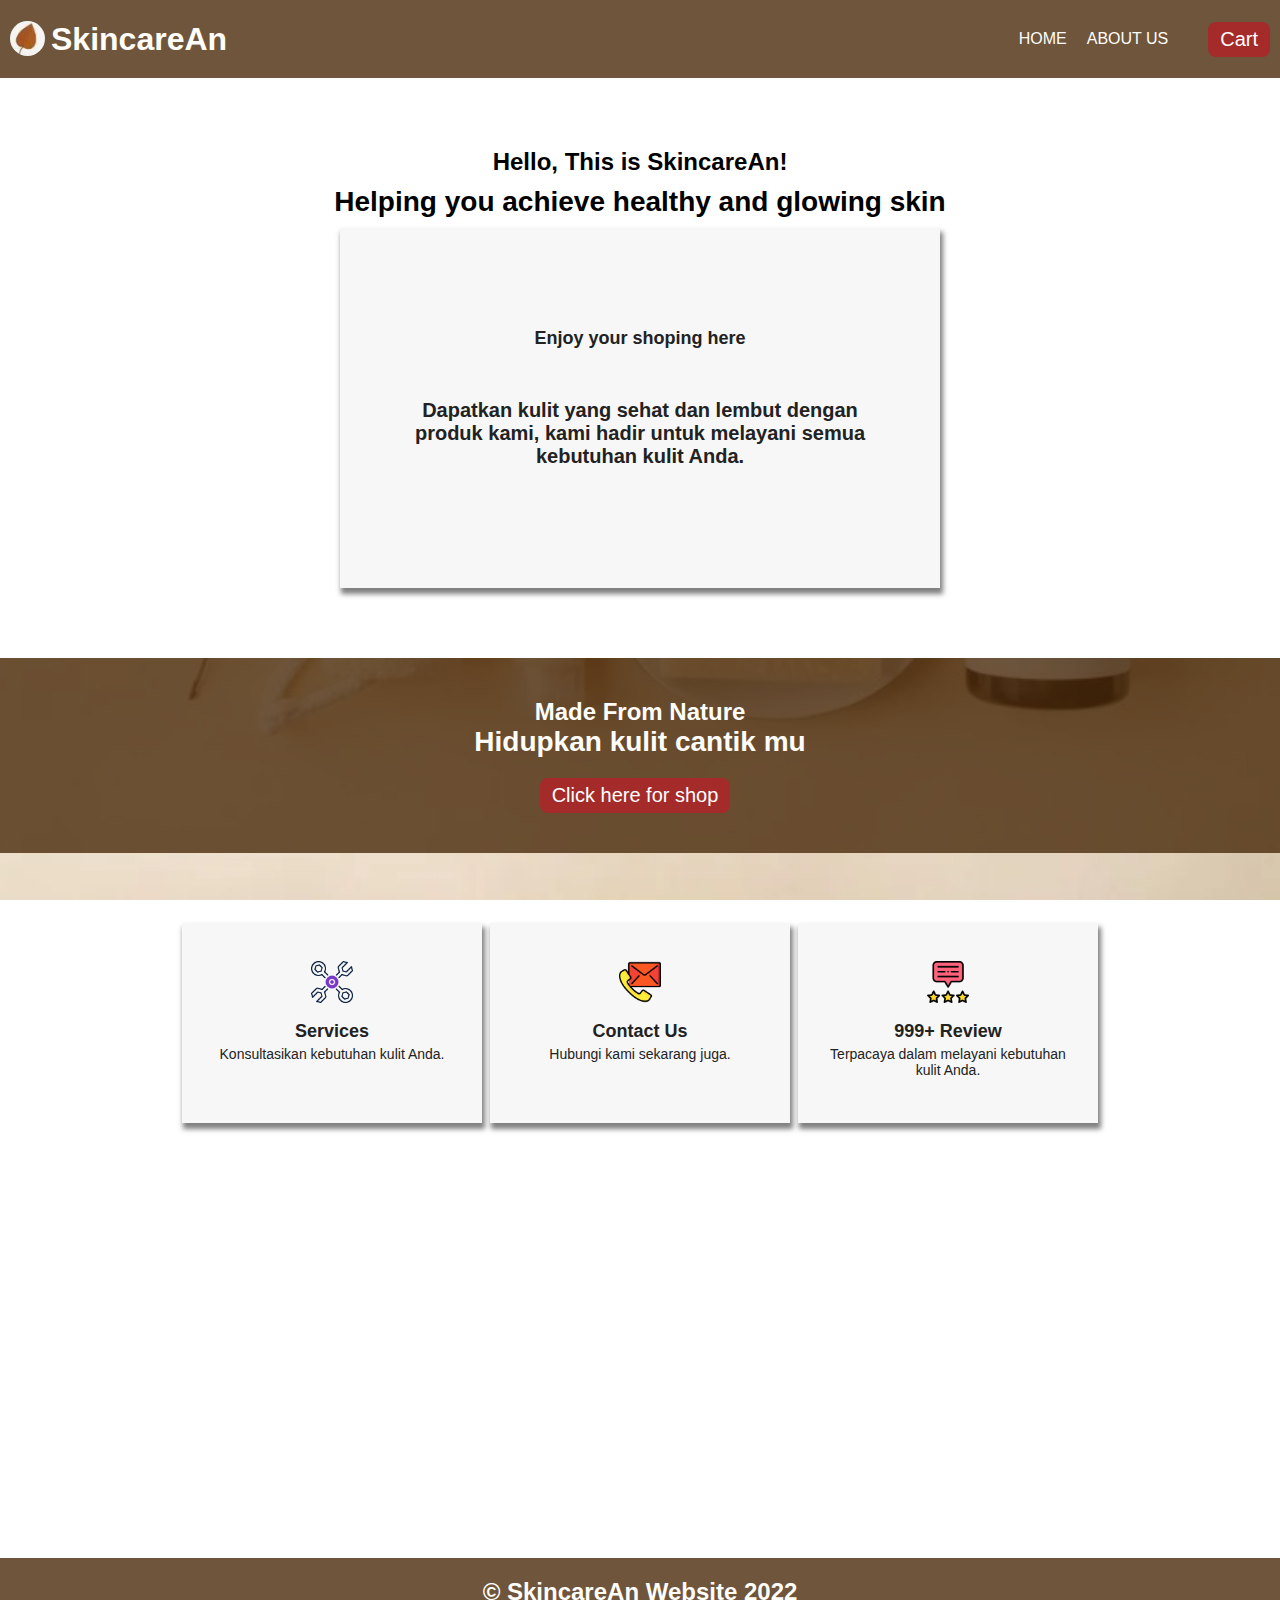
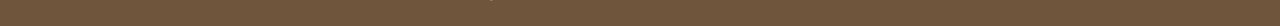
<file: index.html>
<!DOCTYPE html>
<html lang="en">
	<head>
		<meta charset="utf-8" />
		<link rel="icon" href="%PUBLIC_URL%/favicon.ico" />
		<meta http-equiv="X-UA-Compatible" content="IE=edge"
		<meta name="description" content="SkincareAn's website to inform our services and product">
		<meta name="viewport" content="width=device-width, initial-scale=1" />
		<title>SkincareAn</title>
		<link rel="stylesheet" href="style.css"/>
	</head>
	<body>
		<header>
			<div class="logo">
				<img src="assetk/logob.webp" alt="logo" class="logo-img" />
				<h1 class="logo-title">SkincareAn</h1>
			</div>
			
			<nav>
				<ul>
					<li><a href="#home">HOME</a></li>
					<li><a href="#jasa">ABOUT US</a></li>
				</ul>
			</nav>
			<button class="btn-cta" onclick="redirInstagram()">Cart</button>
		</header>
		<div class="container">
			<div class="intro">
				<p class="title" id="home">Hello, This is SkincareAn!</p>
				<p class="description">Helping you achieve healthy and glowing skin</p>
				<div class="des">
					<p class="desk">Enjoy your shoping here</p>
					<p class="desc">Dapatkan kulit yang sehat dan lembut dengan produk kami, kami hadir untuk melayani semua kebutuhan kulit Anda.</p>
				 </div>
			</div>
		</div>
		<div class="parallax">
			<div class="tentang">
				<p class="title">Made From Nature</p>
				<p class="description">Hidupkan kulit cantik mu</p>
				<div class="mt-10">
					<button class="btn-cta" onclick="redirWhatsapp()">Click here for shop</button>
				</div>
			</div>
			<div class="container">
					<div class="card" id="jasa">
						<div class="card-item">
							<img src="assetk/ikons.webp" alt="icon 1" class="icon"/>
							<p class="card-title">Services</p>
							<p class="card-description">Konsultasikan kebutuhan kulit Anda.</p>
						</div>
						<div class="card-item">
							<img src="assetk/ikonk.webp" alt="icon 2"  class="icon"/>
							<p class="card-title">Contact Us</p>
							<p class="card-description">Hubungi kami sekarang juga.</p>
						</div>
						<div class="card-item">
							<img src="assetk/ikonr.webp" alt="icon 3"  class="icon"/>
							<p class="card-title">999+ Review</p>
							<p class="card-description">Terpacaya dalam melayani kebutuhan kulit Anda.</p>
						</div>
					</div>
			</div>
		</div>
		<footer>
			<p class="title">&copy; SkincareAn Website 2022</p>
		</footer>
		
		<script>
			function redirInstagram() {
				window.location.href = "https://instagram.com/skincareby.an"
			}
			
			function redirWhatsapp() {
				window.location.href = "https://wa.me/+6285781475951"
			}
		</script>
	</body>
</html>
</file>
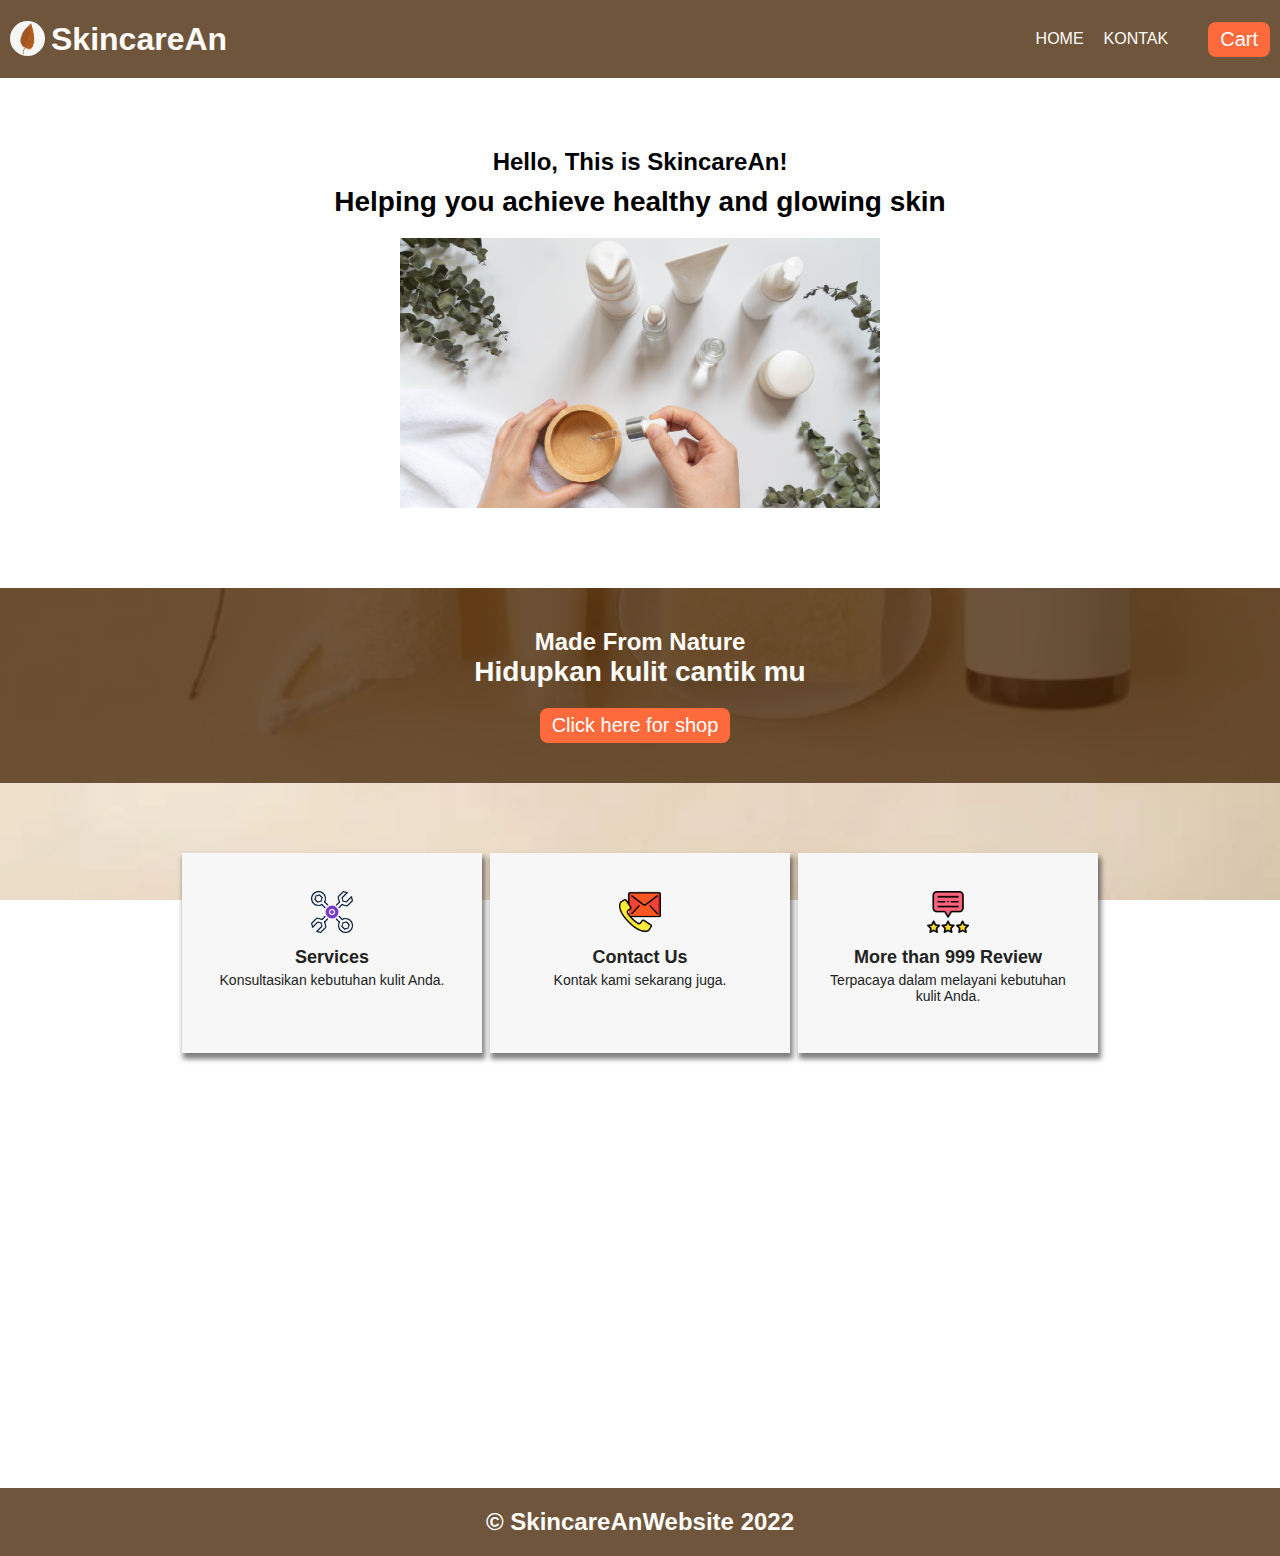
<file: skincare.html>
<html>
	<head>
		<meta charset="utf-8" />
		<link rel="icon" href="%PUBLIC_URL%/favicon.ico" />
		<meta name="viewport" content="width=device-width, initial-scale=1" />
		<title>SkincareAn</title>
		<link rel="stylesheet" href="skincare.css"/>
	</head>
	<body>
		<header>
			<div class="logo">
				<img src="assetk/logo.webp" alt="logo" class="logo-img" />
				<h1 class="logo-title">SkincareAn</h1>
			</div>
			
			<nav>
				<ul>
					<li><a href="#jasa">HOME</a></li>
					<li><a href="hana.uswatunhasanah20@mhs.uinjkt.ac.id">KONTAK</a></li>
				</ul>
			</nav>
			<button class="btn-cta" onclick="redirInstagram()">Cart</button>
		</header>
		<div class="container">
			<div class="intro">
				<p class="title">Hello, This is SkincareAn!</p>
				<p class="description">Helping you achieve healthy and glowing skin</p>
				<img src="assetk/skin.webp" alt="SkincareAn Website" class="img-foto"/>
			</div>
		</div>
		<div class="parallax">
			<div class="tentang">
				<p class="title">Made From Nature</p>
				<p class="description">Hidupkan kulit cantik mu</p>
				<div class="mt-10">
					<button class="btn-cta" onclick="redirWhatsapp()">Click here for shop</button>
				</div>
			</div>
			<div class="container">
					<div class="card" id="jasa">
						<div class="card-item">
							<img src="assetk/ikons.webp" alt="icon 1" class="icon"/>
							<p class="card-title">Services</p>
							<p class="card-description">Konsultasikan kebutuhan kulit Anda.</p>
						</div>
						<div class="card-item">
							<img src="assetk/ikonk.webp" alt="icon 2"  class="icon"/>
							<p class="card-title">Contact Us</p>
							<p class="card-description">Kontak kami sekarang juga.</p>
						</div>
						<div class="card-item">
							<img src="assetk/ikonr.webp" alt="icon 3"  class="icon"/>
							<p class="card-title">More than 999 Review</p>
							<p class="card-description">Terpacaya dalam melayani kebutuhan kulit Anda.</p>
						</div>
					</div>
			</div>
		</div>
		<footer>
			<p class="title">&copy; SkincareAnWebsite 2022</p>
		</footer>
		
		<script>
			function redirInstagram() {
				window.location.href = "https://instagram.com/skincareby.an"
			}
			
			function redirWhatsapp() {
				window.location.href = "https://wa.me/+6285781475951"
			}
		</script>
	</body>
</html>
</file>
<file: style.css>
*, html, body {
	margin: 0;
	padding: 0;
	box-sizing: border-box;
	font-family: Helvetica;
	scroll-behavior: smooth;
}

header {
	background:#49290acb;
	color: rgb(255, 253, 250);
	display: flex;
	flex-wrap: wrap;
	justify-content: center;
	align-items: center;
	gap: 10px;
}

.logo {
	margin-right: auto;
	display: flex;
	gap: 6px;
}

.logo-img {
	width: 35px;
	height: 35px;
	margin-left: 10px;
   	border-radius: 20px;
}

.logo-title {
	cursor: pointer;
	transition: all .5s ease 0s;
}

.logo:hover {
	color: tomato;
	transform: rotate(2deg);
}

.btn-cta {
	margin-right: 10px;
	border: none;
	font-size: 20px;
	padding: 6px 12px;
	background: brown;
	color: white;
	border-radius: 8px;
	cursor: pointer;
}

nav ul{
	display: flex;
	padding: 20px;
}

li {
	list-style-type: none;
	padding: 10px;
}

li a {
	transition: all .5s ease 0s;
	display: inline-block;
}

li a:hover {
	color: tomato;
	transform: rotate(2deg);
}

a {
	color: rgb(255, 253, 250);
	text-decoration: none;
}

.container {
	max-width: 1200px;
	margin: 0 auto;
	padding: 70px 0;
}

.intro {
	display: flex;
	flex-direction: column;
	justify-content: center;
	align-items: center;
	gap: 10px;
	text-align: center;
}

.title {
	font-size: 24px;
	font-weight: bold;
    	text-align: center;
}

.description {
    	text-align: center;
	font-size: 28px;
	font-weight: bolder;
}

.des{
	justify-content: center;
	text-align: center;
	max-width: 1200px;
	margin: 0 auto;
	width: 50%;
	min-height: 300px;
	max-height: 500px;
	background: #f7f7f7;
	color: #222;
	padding: 70px 0;
	box-shadow: 2px 5px 5px 1px rgba(0,0,0,0.5);
}
.desk{
	font-size: 18px;
	font-weight: bolder;
	margin: 30px;
}
.desc{
	font-size: 20px;
	font-weight: bold;
	margin: 50px;
}

.parallax {
	background-image: url('assetk/skincare.webp');
	background-attachment: fixed;
	background-position: center;
	background-repeat: no-repeat;
	background-size: cover;
	height: 100vh;
	
}

.tentang {
	display: flex;
	justify-content: center;
	align-items: center;
	flex-direction: column;
	background: #49290acb;
	color: rgb(255, 253, 250);
	padding: 40px;
}

.mt-10 {
	margin-top: 20px;
}

.card {
	display: flex;
	flex-wrap: wrap;
	justify-content: center;
	align-items: center;
	gap: 8px;
}

.card-item {
	text-align: center;
	width: 25%;
	min-height: 200px;
	max-height: 300px;
	background: #f7f7f7;
	color: #222;
	padding: 24px;
	box-shadow: 2px 5px 5px 1px rgba(0,0,0,0.5);
}

.card-title {
	font-size: 18px;
	font-weight: bolder;
}

.card-description {
	font-size: 14px;
	margin-top: 4px;
}

.icon {
	width: 50px;
	height: 50px;
	margin: 10px;
	padding: 4px;
}

footer {
	padding: 20px;
	text-align: center;
	background: #49290acb;
	color: rgb(255, 253, 250);
}

@media screen and (max-width: 500px) {
	.logo-img{
		width: 30px;
		height: 30px;
	}
	.card {
		flex-direction: column;
		gap: 0;
	}
	.card-item {
		width: 100%;
		opacity: 0.9;
	}
	
	.container {
		width: 100%;
		padding: 0;
	}
	
	.intro {
		margin-top: 20px;
	}
	
	.des {
		padding: 0;
		justify-content: center;
	}
	
	nav {
		position: fixed;
		bottom: 0;
		width: 100%;
		background: #49290acb;
		color: white;
		z-index: 9;
	}
	
	footer {
		margin-bottom: 70px;
		margin-top: 70px;
	}
}
</file>
<file: skincare.css>
*, html, body {
	margin: 0;
	padding: 0;
	box-sizing: border-box;
	font-family: Helvetica;
	scroll-behavior: smooth;
}

header {
	background:#49290acb;
	color: rgb(255, 253, 250);
	display: flex;
	flex-wrap: wrap;
	justify-content: center;
	align-items: center;
	gap: 10px;
}

.logo {
	margin-right: auto;
	display: flex;
	gap: 6px;
}

.logo-img {
	width: 35px;
	height: 35px;
	margin-left: 10px;
    border-radius: 20px;
}

.logo-title {
	cursor: pointer;
	transition: all .5s ease 0s;
}

.logo:hover {
	color: black;
	transform: rotate(2deg);
}

.btn-cta {
	margin-right: 10px;
	border: none;
	font-size: 20px;
	padding: 6px 12px;
	background: #FF6A3D;
	color: white;
	border-radius: 8px;
	cursor: pointer;
}

nav ul{
	display: flex;
	padding: 20px;
}

li {
	list-style-type: none;
	padding: 10px;
}

li a {
	transition: all .5s ease 0s;
	display: inline-block;
}

li a:hover {
	color: black;
	transform: rotate(2deg);
}

a {
	color: rgb(255, 253, 250);
	text-decoration: none;
}

.container {
	max-width: 1200px;
	margin: 0 auto;
	padding: 70px 0;
}

.intro {
	display: flex;
	flex-direction: column;
	justify-content: center;
	align-items: center;
	gap: 10px;
	text-align: center;
}

.title {
	font-size: 24px;
	font-weight: bold;
    text-align: center;
}

.description {
    text-align: center;
	font-size: 28px;
	font-weight: bolder;
}

.img-foto {
	width: 100%;
	height: auto;
	padding: 10px;
	max-width: 500px;
}

.parallax {
	background-image: url('assetk/skincare.webp');
	background-attachment: fixed;
	background-position: center;
	background-repeat: no-repeat;
	background-size: cover;
	height: 100vh;
	
}

.tentang {
	display: flex;
	justify-content: center;
	align-items: center;
	flex-direction: column;
	background: #49290acb;
	color: rgb(255, 253, 250);
	padding: 40px;
}

.mt-10 {
	margin-top: 20px;
}

.card {
	display: flex;
	flex-wrap: wrap;
	justify-content: center;
	align-items: center;
	gap: 8px;
}

.card-item {
	text-align: center;
	width: 25%;
	min-height: 200px;
	max-height: 300px;
	background: #f7f7f7;
	color: #222;
	padding: 24px;
	box-shadow: 2px 5px 5px 1px rgba(0,0,0,0.5);
}

.card-title {
	font-size: 18px;
	font-weight: bolder;
}

.card-description {
	font-size: 14px;
	margin-top: 4px;
}

.icon {
	width: 50px;
	height: 50px;
	margin: 10px;
	padding: 4px;
}

footer {
	padding: 20px;
	text-align: center;
	background: #49290acb;
	color: rgb(255, 253, 250);
}

@media screen and (max-width: 500px) {
	.card {
		flex-direction: column;
		gap: 0;
	}
	.card-item {
		width: 100%;
		opacity: 0.9;
	}
	
	.container {
		width: 100%;
		padding: 0;
	}
	
	.intro {
		margin-top: 20px;
	}
	
	.img-foto {
		padding: 0;
	}
	
	nav {
		position: fixed;
		bottom: 0;
		width: 100%;
		background: #ee8a2dcb;
		z-index: 9;
	}
	
	footer {
		margin-bottom: 70px;
		margin-top: 70px;
	}
}
</file>
